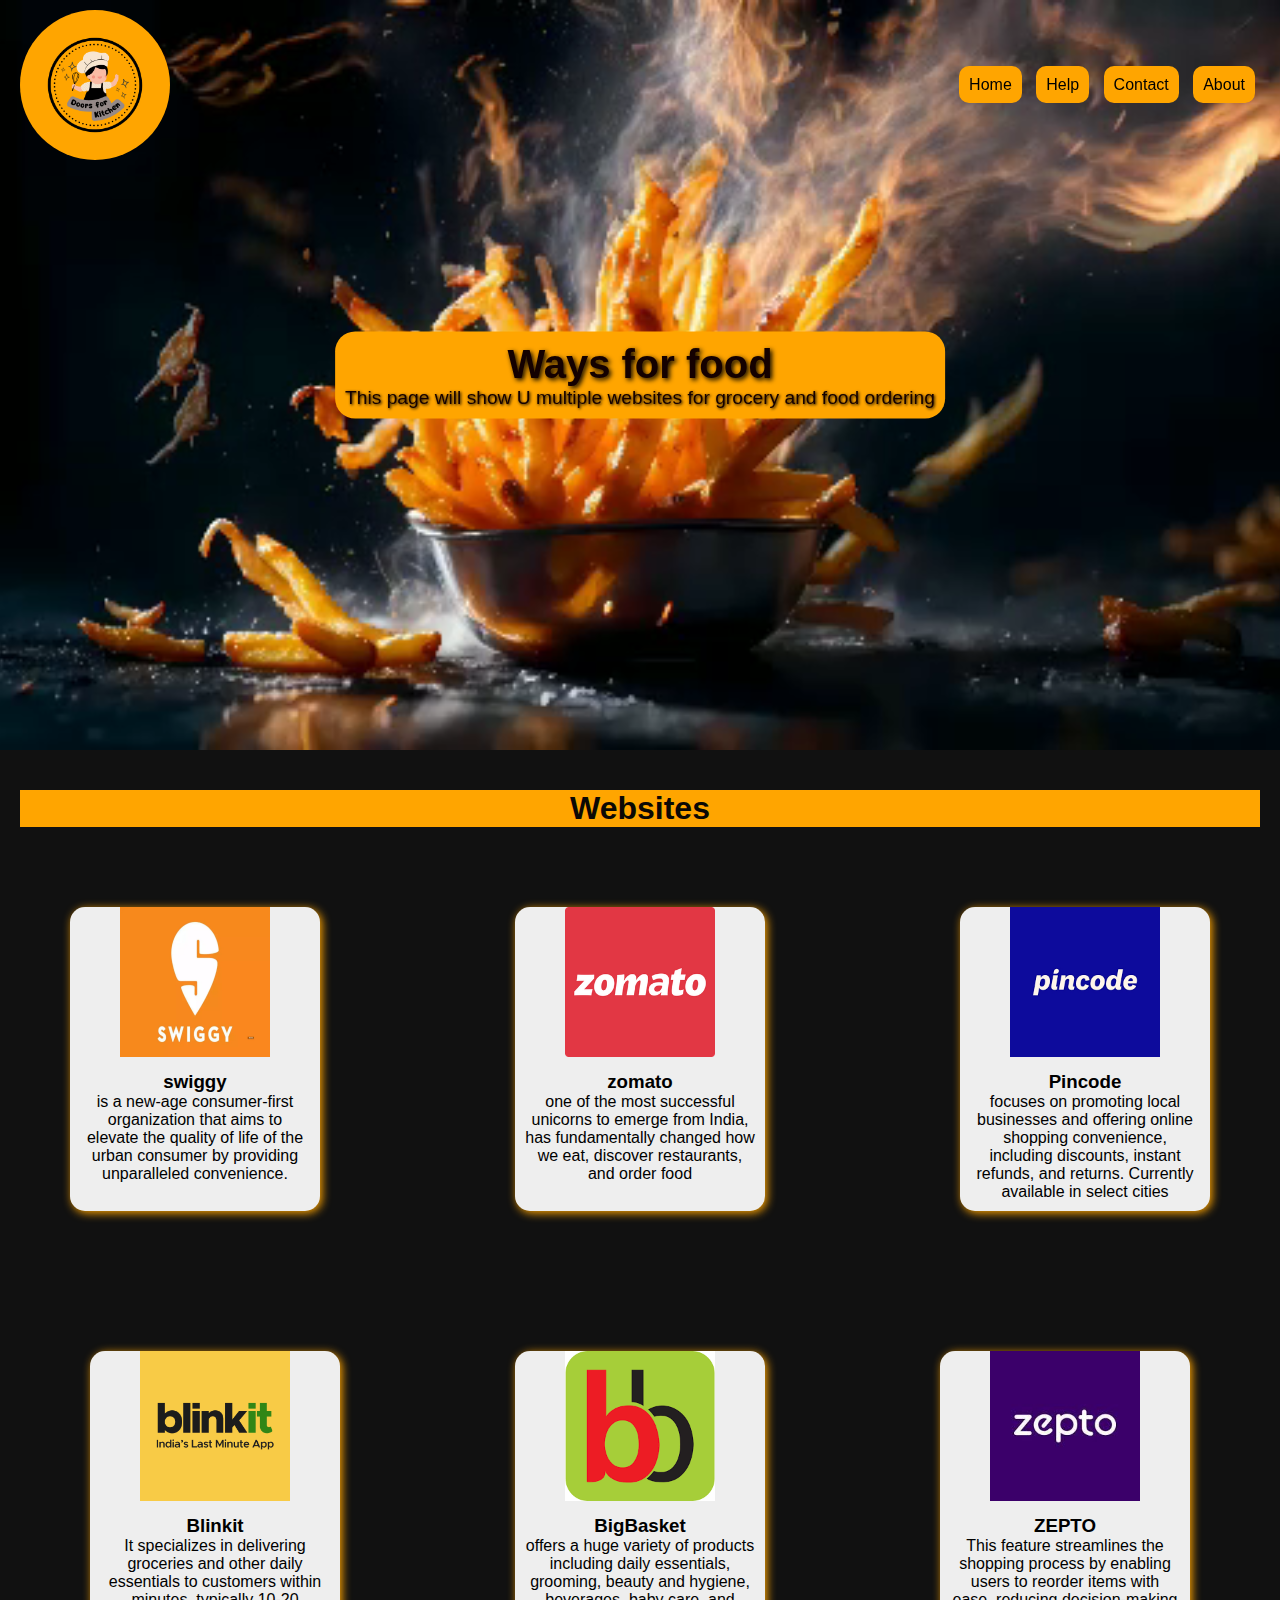
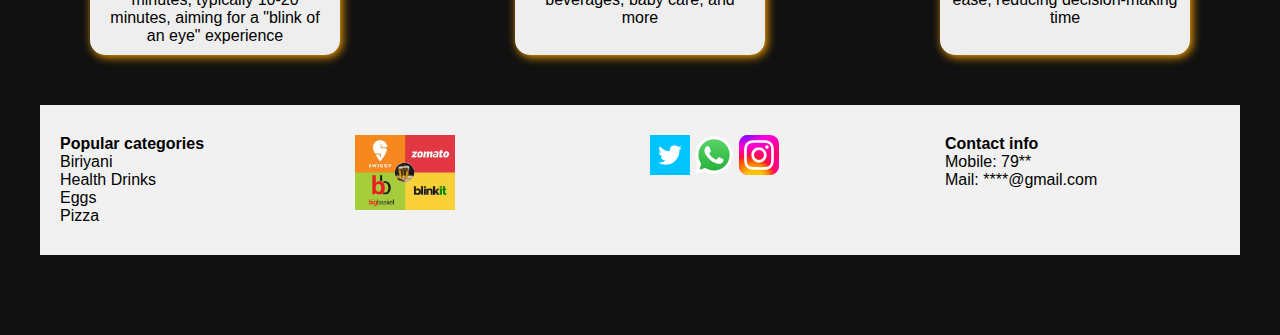
<file: index.html>
<!DOCTYPE html>
<html lang="en">
<head>
  <meta charset="UTF-8" />
  <meta name="viewport" content="width=device-width, initial-scale=1.0" />
  <title>FoodAP</title>
  <link rel="stylesheet" href="style.css" />
</head>
<body>
  <main class="main">
    <section class="hero">
      <section class="navc">
        <img class="logo" src="Doors_for-removebg-preview.png" alt="Logo" />
        <div class="navlink">
          <a href="#" class="nlink">Home</a>
          <a href="help.html" class="nlink">Help</a>
          <a href="#" class="nlink">Contact</a>
          <a href="about.html" class="nlink">About</a>
        </div>
      </section>
      <video muted autoplay loop class="backgroundvideo">
        <source src="WhatsApp Video 2025-07-01 at 11.46.44_a49f4a55.mp4" type="video/mp4" />
      </video>
      <div class="herotext">
        <h1>Ways for food</h1>
        <p>This page will show U multiple websites for grocery and food ordering</p>
      </div>
    </section>
  </main>

  <!-- Cards -->
  <div class="project">
        <h2> Websites</h2>
         <div class="cardcontainer">
        <div class="card"> 
                <div class="cardimg1"><a href="https://www.swiggy.com/"><img src="/swiggy.webp" alt="swiggy"></a></div>
                <div class="cardcont"> <h3>swiggy</h3>is a new-age consumer-first organization that aims to elevate the quality of life of the urban consumer by providing unparalleled convenience.   </div>
        </div>

        <div class="card">
            <div class="cardimg1"><a href="https://www.zomato.com/bangalore/restaurants"><img src="/free-zomato-logo-icon-download-in-svg-png-gif-file-formats--food-company-brand-delivery-brans-logos-icons-1637644.webp" alt="zomato"></a></div>
            <div class="cardcont"> <h3>zomato</h3>one of the most successful unicorns to emerge from India, has fundamentally changed how we eat, discover restaurants, and order food   </div>

        </div>

        <div class="card" >
            <div class="cardimg1"><a href="https://www.pincode.com/"><img src="/images.png" alt="pincode"></a></div>
            <div class="cardcont"> <h3>Pincode</h3>focuses on promoting local businesses and offering online shopping convenience, including discounts, instant refunds, and returns. Currently available in select cities   </div>


        </div>    


    </div>
<div class="project">
        
         <div class="cardcontainer">
        <div class="card"> 
                <div class="cardimg1"><a href="https://blinkit.com/?srsltid=AfmBOooaE7WeZPAdBU_H8XHaoOPTAl_7BnJhB5KKzgxHLkMbP7rxpL8D"><img src="blinkit.png" alt="blinkit"></a></div>
                <div class="cardcont"> <h3>Blinkit</h3>  It specializes in delivering groceries and other daily essentials to customers within minutes, typically 10-20 minutes, aiming for a "blink of an eye" experience  </div>
        </div>

        <div class="card">
            <div class="cardimg1"><a href="/bigg.png"><img src="/biggbasket.png" alt="biggbasket"></a></div>
            <div class="cardcont"> <h3>BigBasket </h3>offers a huge variety of products including daily essentials, grooming, beauty and hygiene, beverages, baby care, and more  </div>

        </div>

        <div class="card" >
            <div class="cardimg1"><a href="https://www.zeptonow.com/"><img src="/images.jpg" alt=""></a></div>
            <div class="cardcont"><h3>ZEPTO</h3>This feature streamlines the shopping process by enabling users to reorder items with ease, reducing decision-making time </div>


        </div>   
  </div>

  <!-- Footer -->
  <footer>
    <div class="footcontainer">
      <div>
        <h4>Popular categories</h4>
        <ul>
          <li>Biriyani</li>
          <li>Health Drinks</li>
          <li>Eggs</li>
          <li>Pizza</li>
        </ul>
      </div>
      <div><img src="all.avif" alt="all" style="width: 100px" /></div>
      <div>
        <img src="twitter-667462_1280.webp" style="width: 40px" />
        <img src="whatsapp-873316_1280.webp" style="width: 40px" />
        <img src="Instagram_logo_2022.svg" style="width: 40px" />
      </div>
      <div>
        <h4>Contact info</h4>
        <ul>
          <li>Mobile: 79**</li>
          <li>Mail: ****@gmail.com</li>
        </ul>
      </div>
    </div>
  </footer>
</body>
</html>
</file>
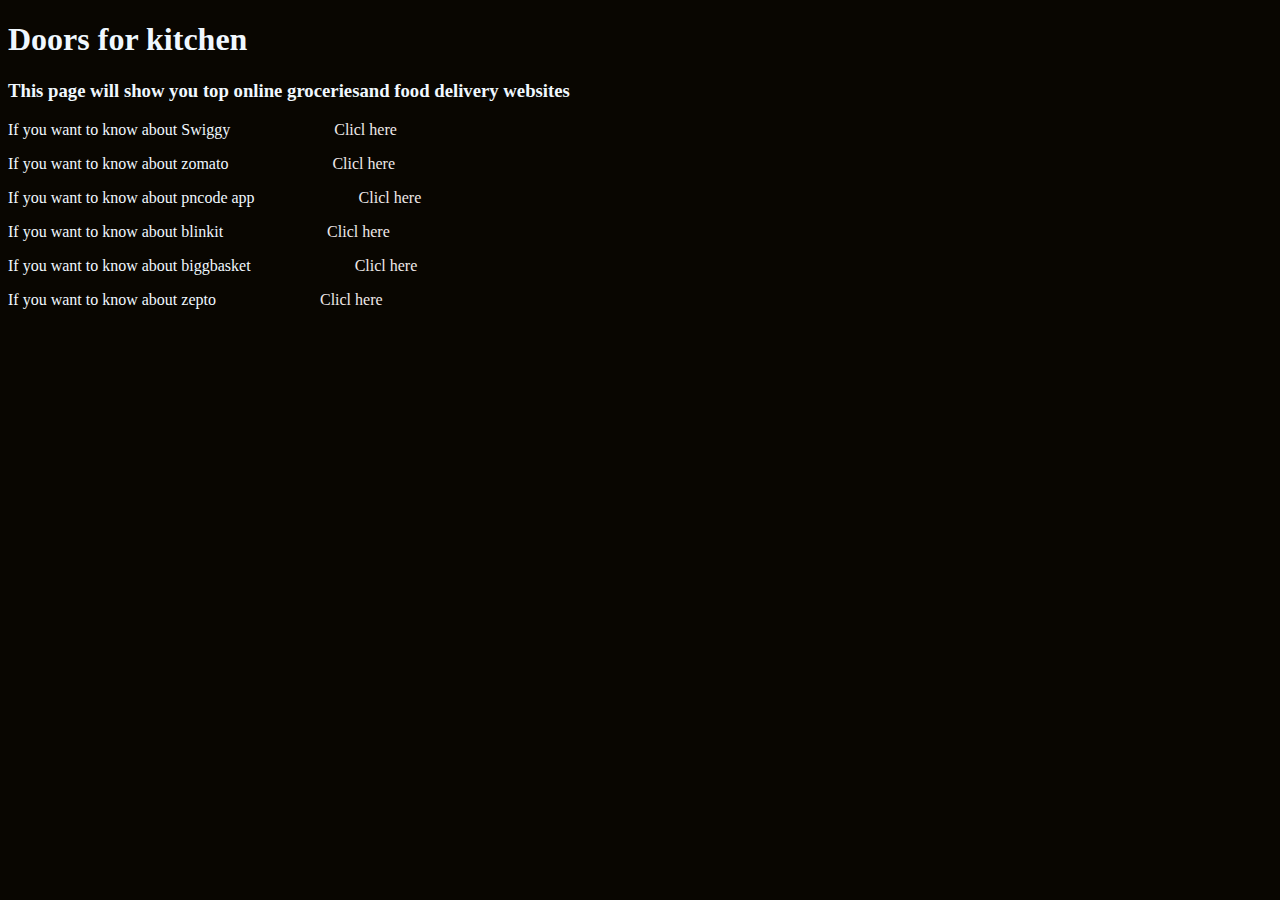
<file: about.html>
<!DOCTYPE html>
 <html lang="en">
 <head>
    <meta charset="UTF-8">
    <meta name="viewport" content="width=device-width, initial-scale=1.0">
    <title>Document</title>
    <style>
       a{
            text-decoration: none;
            transform: (4.4);
            margin-left: 100px;
            color: rgb(239, 233, 233);
            
        }
        body{
            color: aliceblue;
            background-color: rgb(9, 6, 1);
        }
    </style>
 </head>
 <body>
    <H1>Doors for kitchen</H1>
    <h3>This page will show you top online groceriesand food delivery websites</h3>
    <p>
        If you want to know about Swiggy <a href="https://www.swiggy.com/corporate/">Clicl here</a>
    </p>
    <p>
        If you want to know about zomato <a href="https://en.wikipedia.org/wiki/Zomato">Clicl here</a>
    </p>
    <p>
        If you want to know about pncode app  <a href="https://www.pincode.com/">Clicl here</a>
    </p>
    <p>
        If you want to know about blinkit <a href="https://blinkit.com/contact?srsltid=AfmBOophkWYYwLhJsQIO3lGJ8lVaeepCYRWBC77VEsJqKWeyuX1hCpKe">Clicl here</a>
    </p>
    <p>
        If you want to know about biggbasket <a href="https://en.wikipedia.org/wiki/BigBasket">Clicl here</a>
    </p>
    <p>
        If you want to know about zepto <a href="https://en.wikipedia.org/wiki/Zepto_(company)">Clicl here</a>
    </p>
 </body>
 </html>
</file>
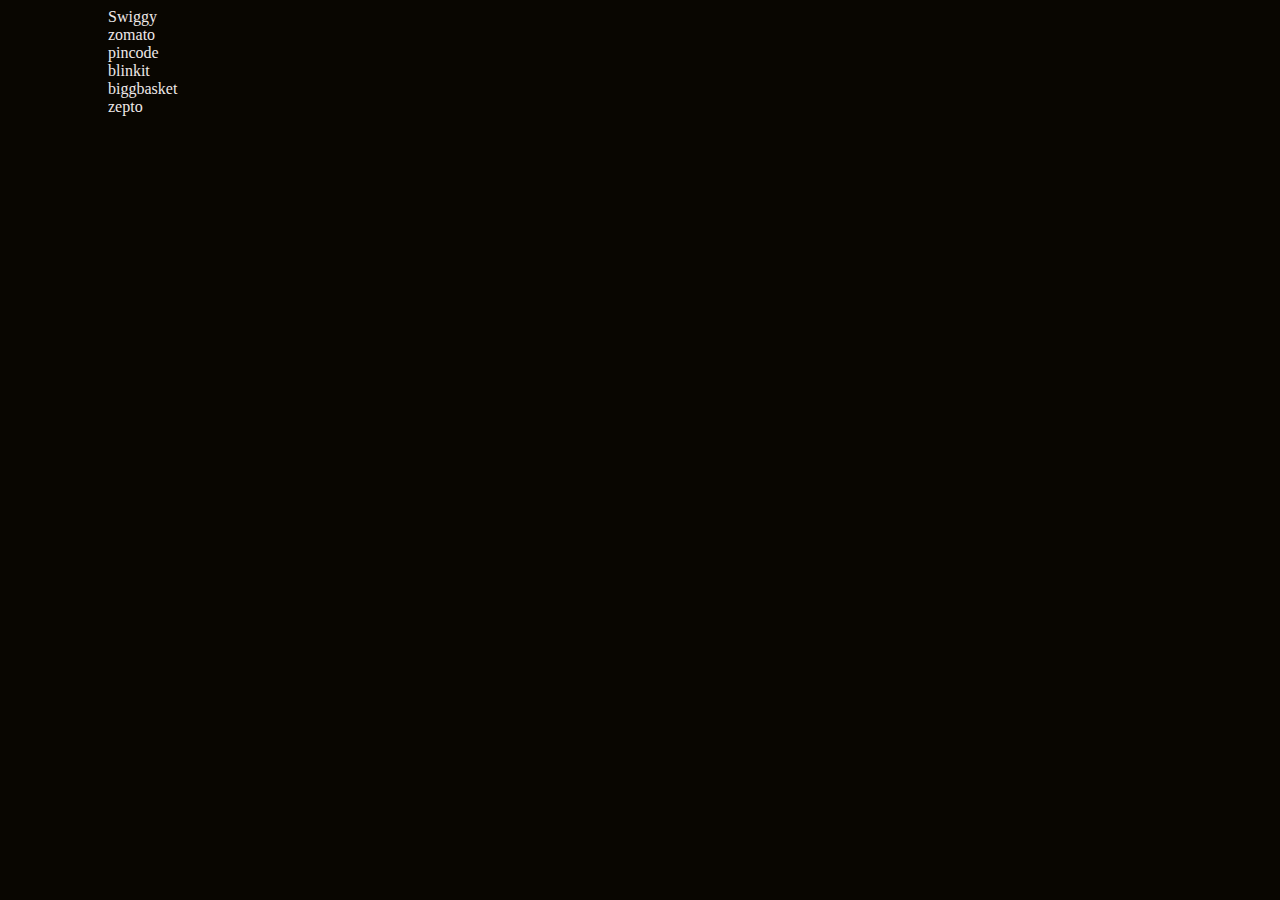
<file: help.html>
<!DOCTYPE html>
 <html lang="en">
 <head>
    <meta charset="UTF-8">
    <meta name="viewport" content="width=device-width, initial-scale=1.0">
    <title>Document</title>
    <style>
        a{
            text-decoration: none;
            transform: (4.4);
            margin-left: 100px;
            color: rgb(239, 233, 233);
            
        }
        body{
            background-color: rgb(9, 6, 1);
        }
    </style>
 </head>
 <body >
     <a href="https://www.swiggy.com/corporate/contact-us/">Swiggy</a><br>
      <a href="https://www.zomato.com/contact">zomato</a><br>
       <a href="https://www.pincode.com/">pincode</a><br>
        <a href="https://blinkit.com/contact?srsltid=AfmBOoorcerigYcytOPk0s9gOFgkJdVvcjYkpdcEjDs6ZnoyLbE0krE-">blinkit</a><br>
         <a href="https://bbinstant.bigbasket.com/contact-us/">biggbasket</a><br>
          <a href="https://www.zeptonow.com/s/customer-support">zepto</a><br>
 </body>
 </html>
</file>
<file: style.css>
* {
  margin: 0;
  padding: 0;
  box-sizing: border-box;
}

body {
  font-family: Arial, sans-serif;
  overflow-x: hidden;
}

.navc {
  width: 100%;
  display: flex;
  justify-content: space-between;
  align-items: center;
  position: absolute;
  z-index: 10;
  padding: 10px 20px;
  flex-wrap: wrap;
}

.logo {
  width: 150px;
  height: 150px;
  background-color:orange ;
  border-radius: 100%;
}

.navlink a {
  padding: 10px;
  margin: 5px;
  background-color: orange;
  text-decoration: none;
  border-radius: 10px;
  color: black;
  transition: transform 0.3s ease-in-out;
}
.nlink:hover{
  transform: scale(1.2);
  color: #eee;
  background-color: black;
}

.hero {
  position: relative;
  width: 100%;
  height: 750px;
  overflow: hidden;
}

.backgroundvideo {
  position: absolute;
  top: 0;
  left: 0;
  width: 100%;
  height: 100%;
  object-fit: cover;
  z-index: -1;
}

.herotext {
  position: absolute;
 
  top: 50%;
  left: 50%;
  transform: translate(-50%, -50%);
  color: rgb(20, 1, 1);
  text-align: center;
  z-index: 1;
  background-color: orange;
  padding: 10px 10px;
  border-radius: 20px;
 
  
}

.herotext h1 {
  font-size: 2.5rem;
  text-shadow: 2px 2px 5px black;
}

.herotext p {
  font-size: 1.2rem;
  text-shadow: 1px 1px 3px black;
}

.project {
  background-color: #111;
  padding: 40px 20px;
}

.project h2 {
  text-align: center;
  color: rgb(11, 9, 5);
  font-size: 2rem;
  margin-bottom: 30px;
  background-color: orange;
}

.cardcontainer {
  display: flex;
  flex-wrap: wrap;
  justify-content: center;
  justify-content: space-between;
  gap: 20px;
  padding: 50px 50px;
}

.card {
  width: 250px;
  background: #eee;
  border-radius: 15px;
  box-shadow: 2px 2px 10px orange;
  overflow: hidden;
  transition: transform 0.3s ease;
}

.card:hover {
  transform: scale(1.05);
}

.cardimg1 img {
  width: 100%;
  height: 150px;
  object-fit: contain;
}

.cardcont {
  padding: 10px;
  text-align: center;
}

footer {
  background-color: #f1f1f1;
  padding: 30px 20px;
}

.footcontainer {
  display: flex;
  flex-wrap: wrap;
  justify-content: space-between;
  gap: 20px;
}

.footcontainer div {
  flex: 1 1 150px;
}

ul {
  list-style: none;
  padding-left: 0;
}

@media(max-width:800px){
  .logo{
    height: 100px;
    width: 100px;
  }
  .nlink{
    font-size: 0.8rem;
   
  }
  .herotext h1 {
    font-size: 1.8rem;
  }

  .herotext p {
    font-size: 1rem;
  }

  .card {
    width: 90%;
  }
  .hero{
    height:500px;
  }
  

  .footcontainer {
    flex-direction: column;
    align-items: center;
    text-align: center;
  }
}@media(max-width:410px){
  .logo{
    height: 70px;
    width: 70px;
  }
  .nlink{
    font-size: 0.6rem;
    
  }
  .herotext h1 {
    font-size: 1.4rem;
  }

  .herotext p {
    font-size: 0.8rem;
  }
  .hero{
    height:300px;
  }

  .card {
    width: 90%;
  }

  .footcontainer {
    flex-direction: column;
    align-items: center;
    text-align: center;
  }
}
</file>
